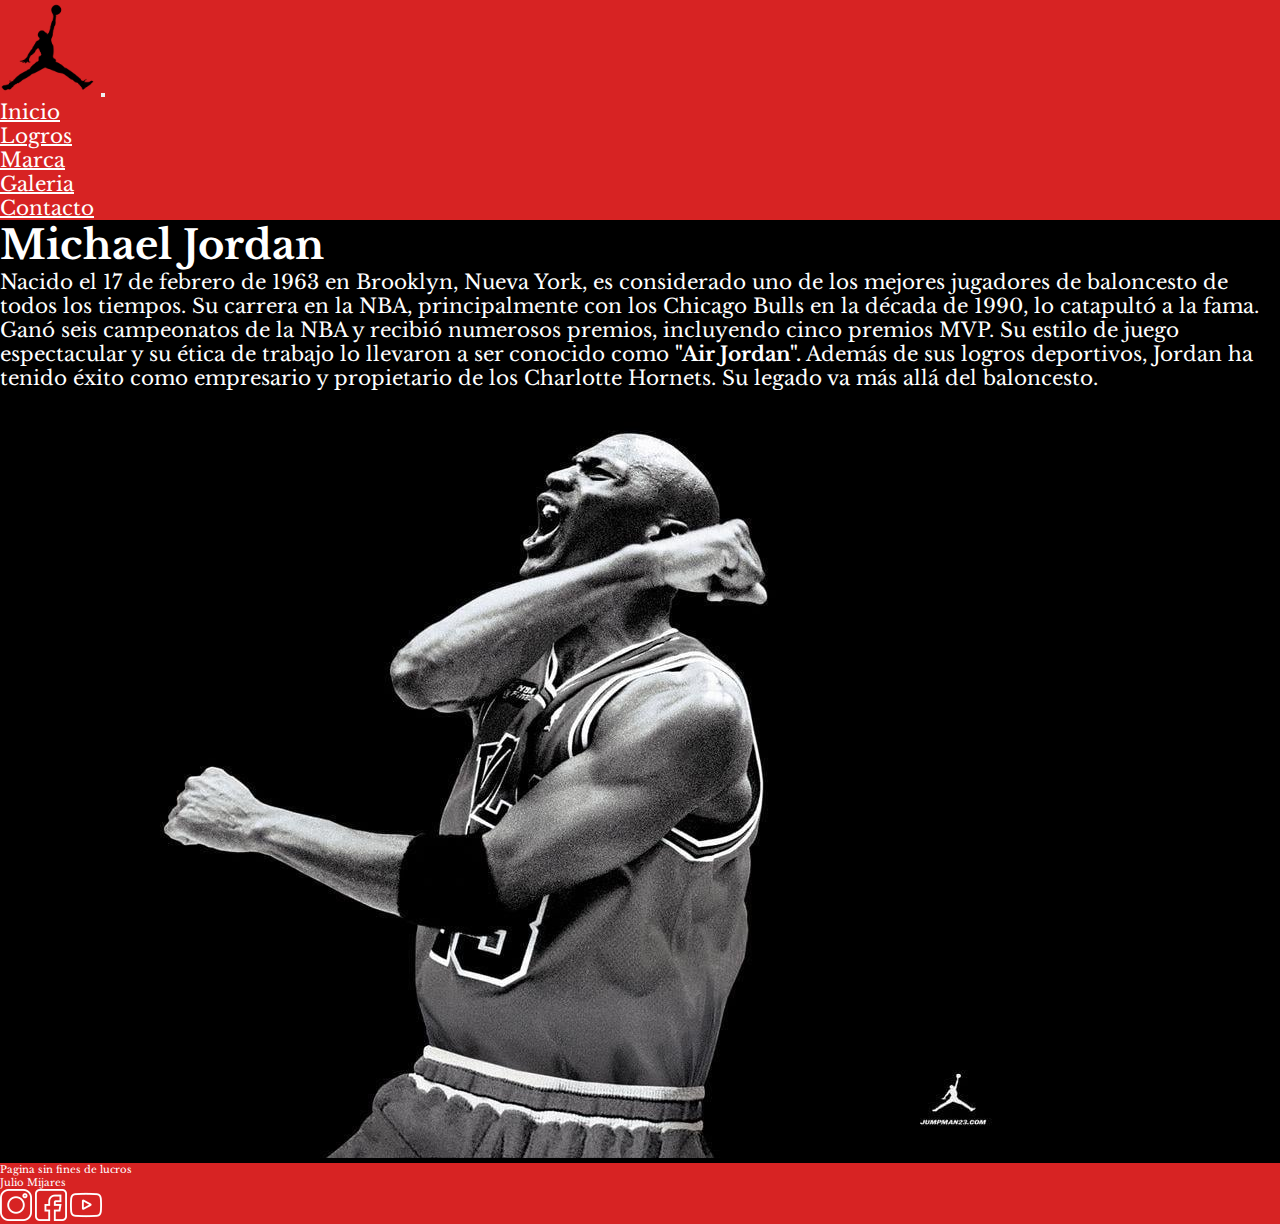
<file: index.html>
<!DOCTYPE html>
<html lang="en">
<head>
    <meta charset="UTF-8">
    <meta name="viewport" content="width=device-width, initial-scale=1.0">
    <meta name="description" content="Sumérgete en el mundo de Michael Jordan: biografía, logros y momentos icónicos.">
    <meta name="keywords" content="michael jordan, air jordan, goat, nba, usa">
    <title>Michael Jordan-Inicio</title>
    <!--boostrap-->
    <link href="https://cdn.jsdelivr.net/npm/bootstrap@5.3.2/dist/css/bootstrap.min.css" rel="stylesheet" integrity="sha384-T3c6CoIi6uLrA9TneNEoa7RxnatzjcDSCmG1MXxSR1GAsXEV/Dwwykc2MPK8M2HN" crossorigin="anonymous">
    <!--Aoscss-->
    <link rel="stylesheet" href="https://unpkg.com/aos@next/dist/aos.css" />
    <!--css-->
    <link rel="stylesheet" href="./css/estilos.css">
</head>
<body>

    <!--nav-->
    <header>
    <nav class="navbar navbar-expand-lg colornav">
        <div class="container-fluid">
          <a class="navbar-brand" href="#"><img class="img-nav" src="./medios/logo.png" alt=""></a>
          <button class="navbar-toggler" type="button" data-bs-toggle="collapse" data-bs-target="#navbarNav" aria-controls="navbarNav" aria-expanded="false" aria-label="Toggle navigation">
            <span class="navbar-toggler-icon"></span>
          </button>
          <div class="collapse navbar-collapse justify-content-end colornav" id="navbarNav">
            <ul class="navbar-nav justify-content-end">
              <li class="nav-item">
                <a class="nav-link" href="#">Inicio</a>
              </li>
              <li class="nav-item">
                <a class="nav-link" href="./pages/logros.html">Logros</a>
              </li>
              <li class="nav-item">
                <a class="nav-link" href="./pages/marca.html">Marca</a>
              </li>
              <li class="nav-item">
                <a class="nav-link" href="./pages/galeria.html">Galeria</a>
              </li>
              <li class="nav-item">
                <a class="nav-link" href="./pages/contacto.html">Contacto</a>
              </li>
            </ul>
          </div>
        </div>
      </nav>
    </header>
      <!--contenido-->
    <main class="fondo_negro">
        <div class="container pt-3 main_style">
            <div class="row mt-5">
                <div class="col-12 col-md-12 col-lg-4 text-left">
                    <h1 class="mt-5 letra-titulos">Michael Jordan</h1>
                    <p>
                        Nacido el 17 de febrero de 1963 en Brooklyn, Nueva York, es
                considerado uno de los mejores jugadores de baloncesto de todos los tiempos. Su
                carrera en la NBA, principalmente con los Chicago Bulls en la década de 1990, lo
                catapultó a la fama. Ganó seis campeonatos de la NBA y recibió numerosos premios, 
                incluyendo cinco premios MVP. Su estilo de juego espectacular y su ética de trabajo lo
                llevaron a ser conocido como <strong>"Air Jordan".</strong> Además de sus logros deportivos, Jordan ha
                tenido éxito como empresario y propietario de los Charlotte Hornets. Su legado va más
                allá del baloncesto.
                    </p>
                </div>
                <div class="col-12 col-md-12 col-lg-8">
                    <img src="./medios/jordan_celebrando.jpg" class="img-fluid" alt="...">
                </div>
            </div>
        </div>
    </main>
    <footer class="footer static-bottom footer-style">
        <div class="container">
            <div class="row p-5">
                <div class="col-12 col-md-8 col-md-8 text-left">
                    <p>Pagina sin fines de lucros</p>
                    <p>Julio Mijares</p>
                </div>
                <div class="col-12 col-md-4 col-lg-4 text-center">
                    <a href="https://www.instagram.com/jumpman23/?hl=es-la"><img src="./medios/instagram (1).png" alt="logo instagram"></a>
                    <a href="https://www.facebook.com/MichaelJordanMemes/photos/"><img src="./medios/facebook.png" alt="logo facebook"></a>
                    <a href="https://www.youtube.com/watch?v=icFgnbntl8g"><img src="./medios/youtube.png" alt="logo youtube"></a>
                </div>
            </div>
        </div>
    </footer>

    <script src="https://cdn.jsdelivr.net/npm/bootstrap@5.3.2/dist/js/bootstrap.bundle.min.js" integrity="sha384-C6RzsynM9kWDrMNeT87bh95OGNyZPhcTNXj1NW7RuBCsyN/o0jlpcV8Qyq46cDfL" crossorigin="anonymous"></script>
    <script src="https://unpkg.com/aos@next/dist/aos.js"></script>
    <script>
      AOS.init();
    </script>
</body>
</html>
</file>
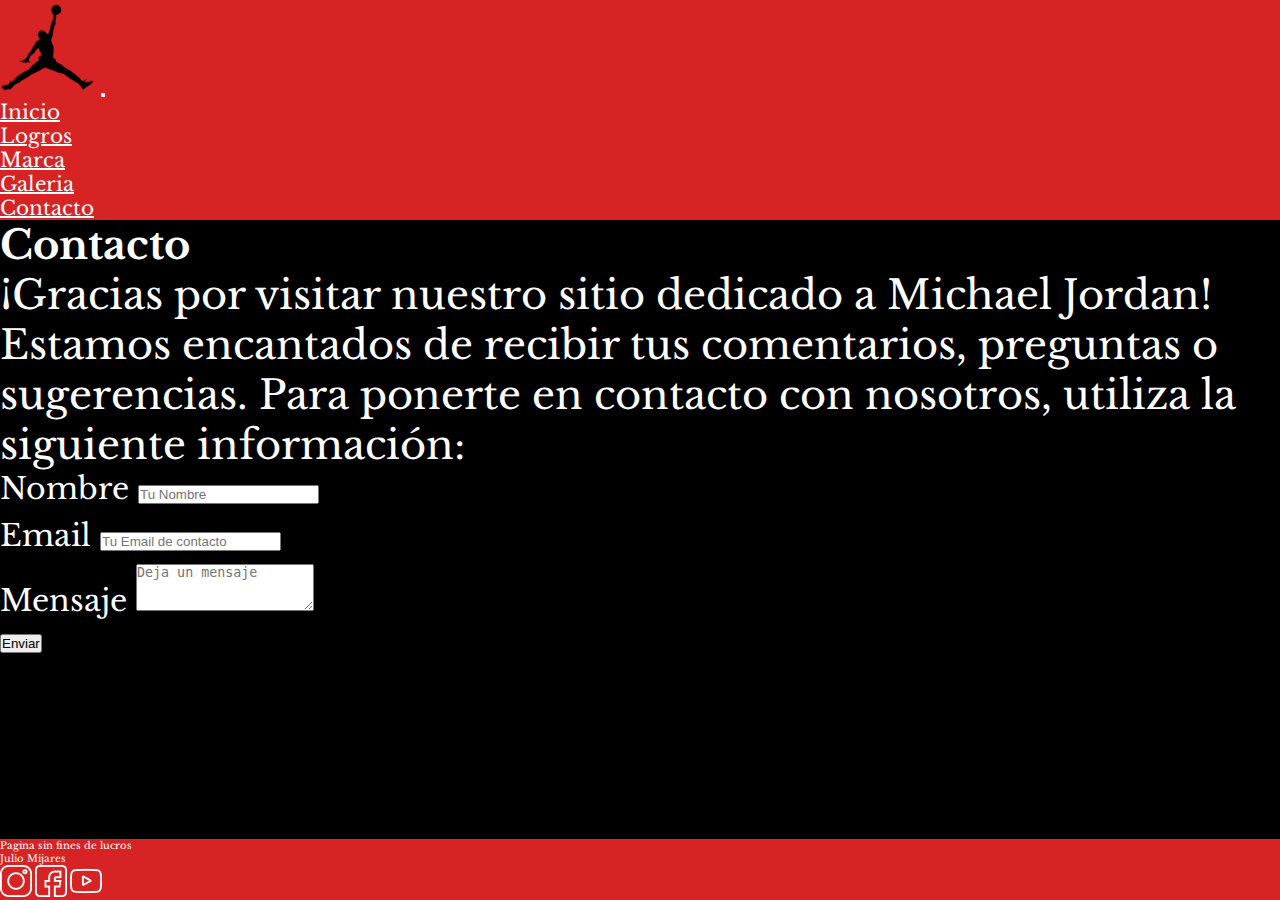
<file: pages/contacto.html>
<!DOCTYPE html>
<html lang="en">
<head>
    <meta charset="UTF-8">
    <meta name="viewport" content="width=device-width, initial-scale=1.0">
    <meta name="description" content="¿Tienes preguntas o comentarios sobre Michael Jordan? ¡Contáctanos hoy mismo!">
    <meta name="keywords" content="michael jordan, air jordan, contactanos, formulario">
    <title>Michael Jordan-Contacto</title>
    <!--boostrap-->
    <link href="https://cdn.jsdelivr.net/npm/bootstrap@5.3.2/dist/css/bootstrap.min.css" rel="stylesheet" integrity="sha384-T3c6CoIi6uLrA9TneNEoa7RxnatzjcDSCmG1MXxSR1GAsXEV/Dwwykc2MPK8M2HN" crossorigin="anonymous">
    <!--Aoscss-->
    <link rel="stylesheet" href="https://unpkg.com/aos@next/dist/aos.css" />
    <!--css-->
    <link rel="stylesheet" href="../css/estilos.css">
</head>
<body>
        <!--nav-->
        <header>
        <nav class="navbar navbar-expand-lg colornav">
            <div class="container-fluid">
              <a class="navbar-brand" href="../index.html"><img class="img-nav" src="../medios/logo.png" alt=""></a>
              <button class="navbar-toggler" type="button" data-bs-toggle="collapse" data-bs-target="#navbarNav" aria-controls="navbarNav" aria-expanded="false" aria-label="Toggle navigation">
                <span class="navbar-toggler-icon"></span>
              </button>
              <div class="collapse navbar-collapse justify-content-end colornav" id="navbarNav">
                <ul class="navbar-nav">
                  <li class="nav-item">
                    <a class="nav-link" href="../index.html">Inicio</a>
                  </li>
                  <li class="nav-item">
                    <a class="nav-link" href="./logros.html">Logros</a>
                  </li>
                  <li class="nav-item">
                    <a class="nav-link" href="./marca.html">Marca</a>
                  </li>
                  <li class="nav-item">
                    <a class="nav-link" href="./galeria.html">Galeria</a>
                  </li>
                  <li class="nav-item">
                    <a class="nav-link" href="#">Contacto</a>
                  </li>
                </ul>
              </div>
            </div>
          </nav>
        </header>

          <!--contenido-->
          <main class="fondo_negro">
            <div class="container pt-3 main_style">
              <div class="row mt-5">
                <div class="col-lg-8 col-md-12 col-sm-8 text-left">
                  <h2 class="mt-5 letra-titulos"><strong>Contacto</strong></h2>
                  <p class="lead">¡Gracias por visitar nuestro sitio dedicado a Michael Jordan! Estamos encantados de
                    recibir tus comentarios, preguntas o sugerencias. Para ponerte en contacto con
                      nosotros, utiliza la siguiente información:</p>
                </div>

                <div class="col-lg-8 col-md-12 col-sm-8">
                  <form action="" method="post" enctype="multipart/form-data"></form>
                  <div class="form-group letras-formularios">
                    <label for="exampleFormControlInput1">Nombre</label>
                    <input type="text" class="form-control" id="exampleFormControlInput1" placeholder="Tu Nombre">
                  </div>

                  <div class="form-group letras-formularios">
                    <label for="exampleInputEmail1">Email</label>
                    <input type="text" class="form-control" id="exampleInputEmail1" aria-describedby="emailHelp" placeholder="Tu Email de contacto">
                  </div>

                  <div class="form-group letras-formularios">
                    <label for="exampleFormControlTextarea1">Mensaje</label>
                    <textarea class="form-control" name="" id="exampleFormControlTextarea1" rows="3" placeholder="Deja un mensaje"></textarea>
                  </div>
                  <button type="submit" class="btn btn-danger">Enviar</button>

                </div>
              </div>
            </div>
          </main>

          <footer class="footer static-bottom footer-style ">
            <div class="container">
                <div class="row p-5">
                    <div class="col-12 col-md-8 col-md-8 text-left">
                        <p>Pagina sin fines de lucros</p>
                        <p>Julio Mijares</p>
                    </div>

                    <div class="col-12 col-md-4 col-lg-4 text-center">
                        <a href="https://www.instagram.com/jumpman23/?hl=es-la"><img src="../medios/instagram (1).png" alt="logo instagram"></a>
                        <a href="https://www.facebook.com/MichaelJordanMemes/photos/"><img src="../medios/facebook.png" alt="logo facebook"></a>
                        <a href="https://www.youtube.com/watch?v=icFgnbntl8g"><img src="../medios/youtube.png" alt="logo youtube"></a>
                    </div>
                </div>
            </div>
          </footer>

    <script src="https://cdn.jsdelivr.net/npm/bootstrap@5.3.2/dist/js/bootstrap.bundle.min.js" integrity="sha384-C6RzsynM9kWDrMNeT87bh95OGNyZPhcTNXj1NW7RuBCsyN/o0jlpcV8Qyq46cDfL" crossorigin="anonymous"></script>
    <script src="https://unpkg.com/aos@next/dist/aos.js"></script>
    <script>
      AOS.init();
    </script>
  </body>
</html>
</file>
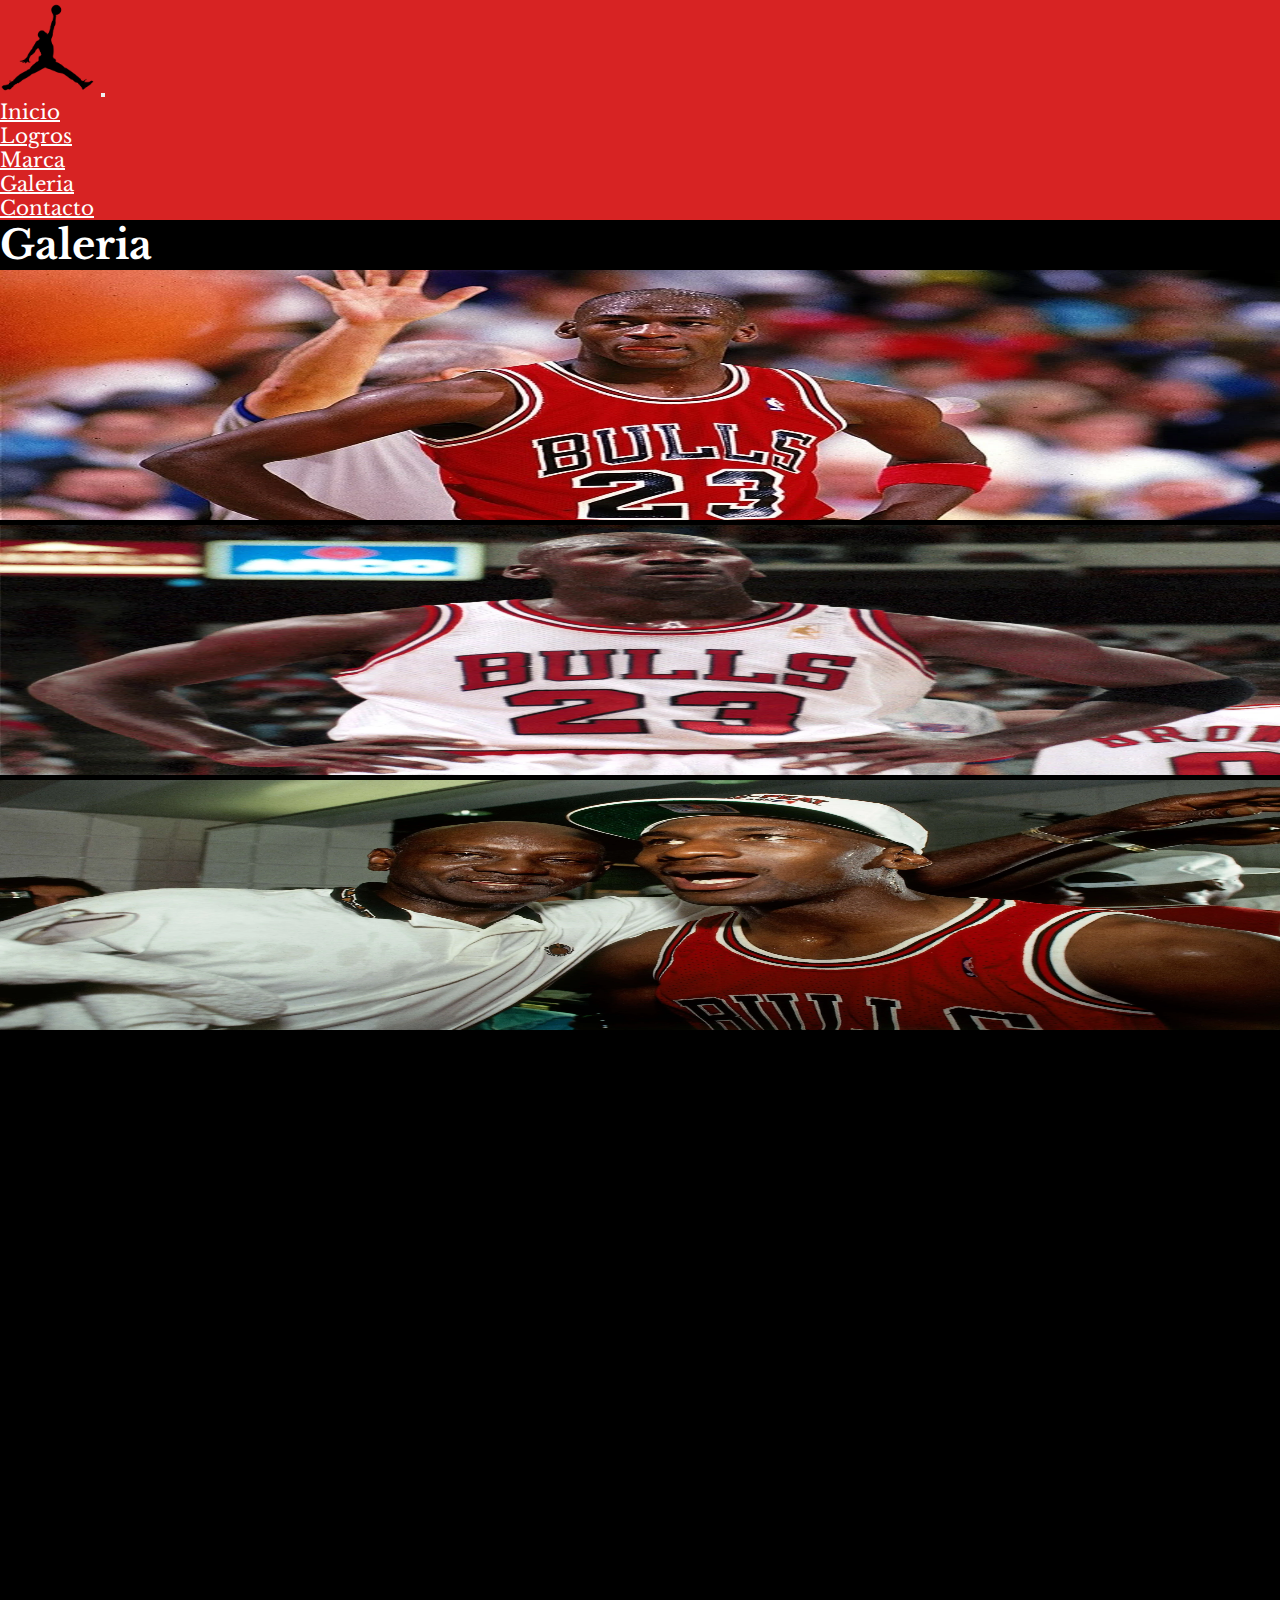
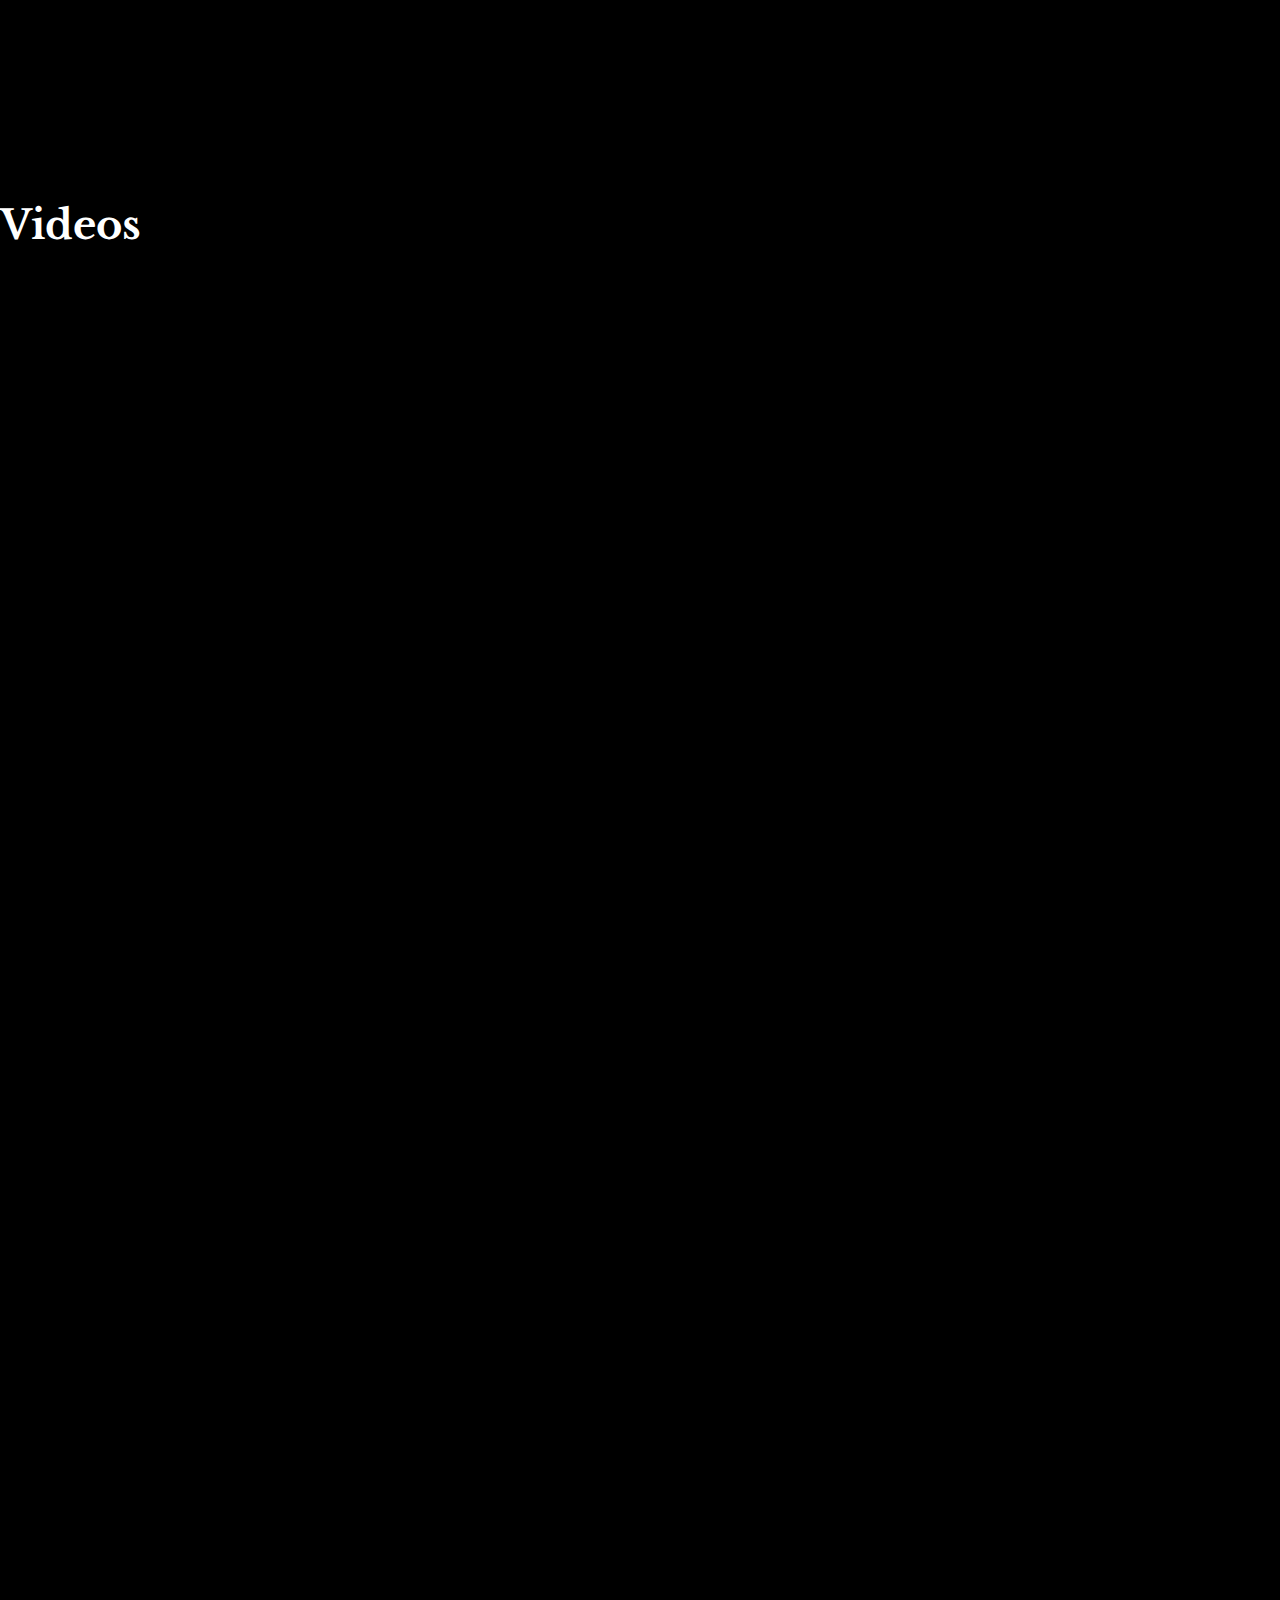
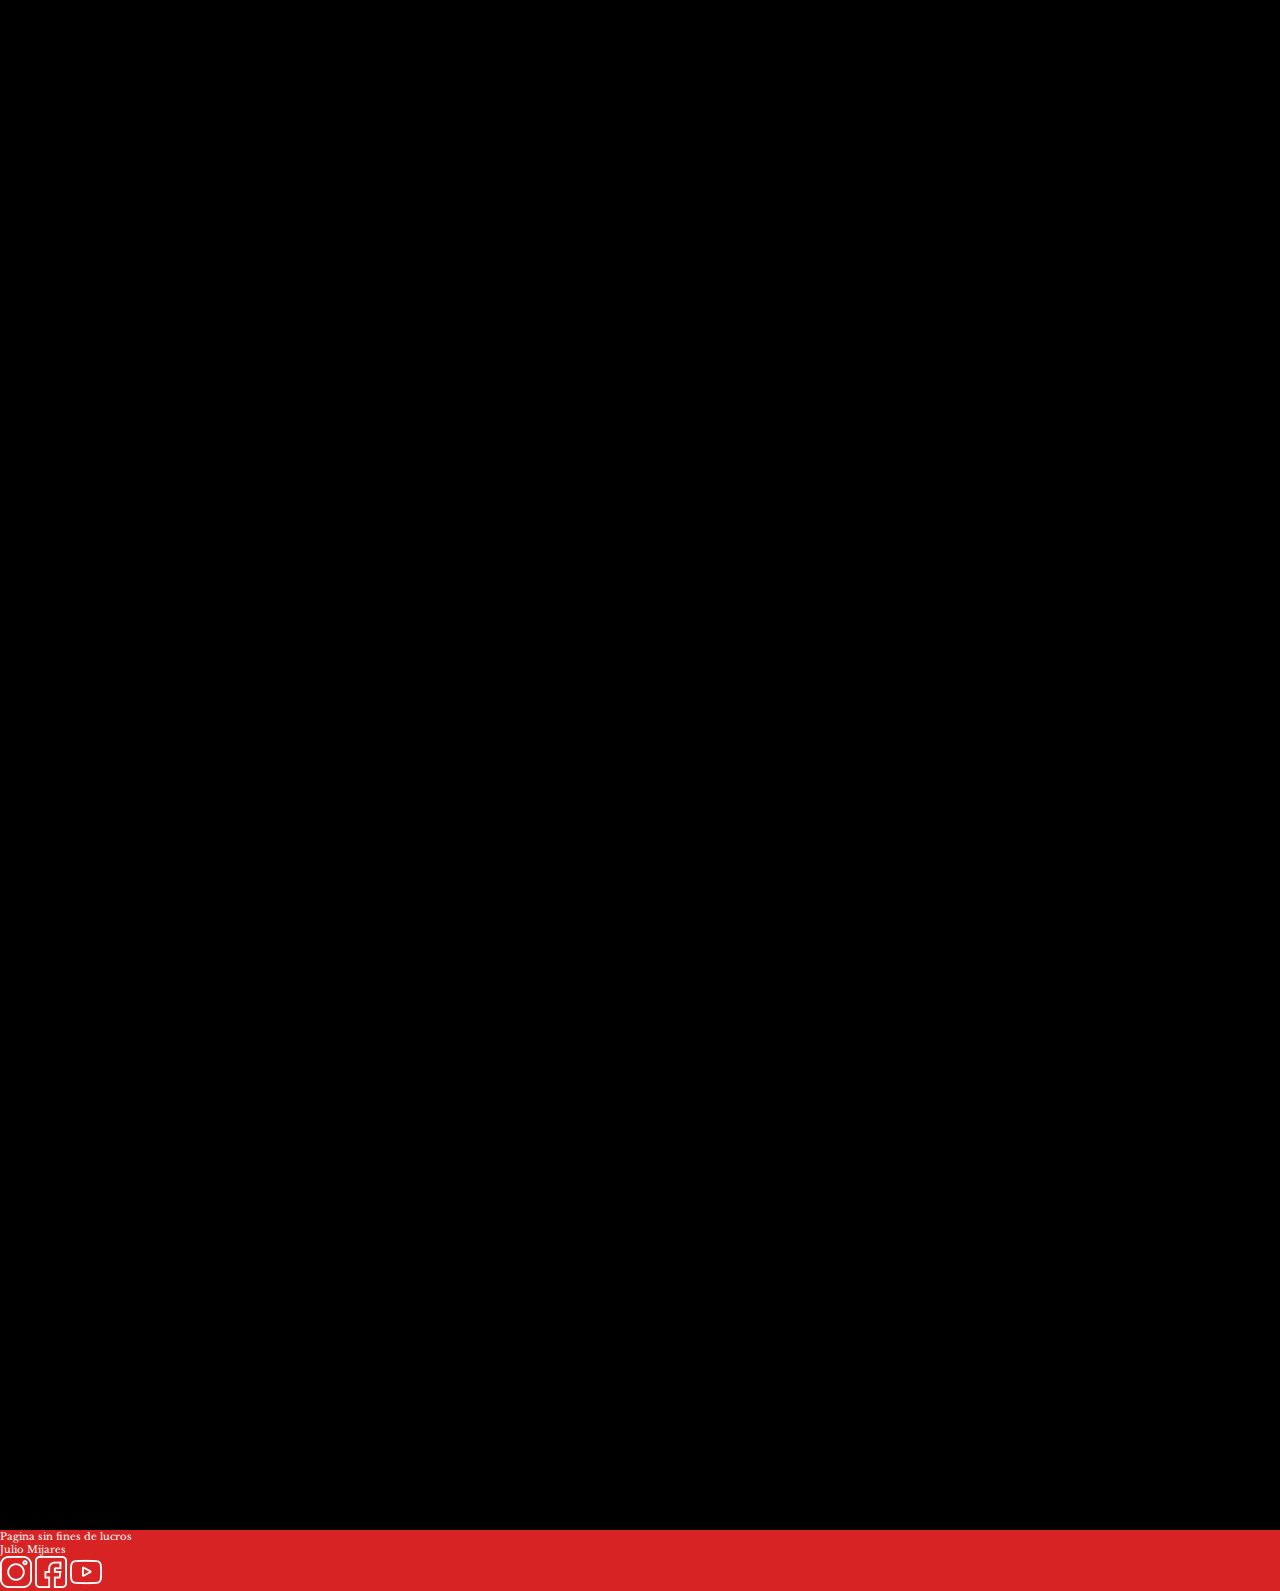
<file: pages/galeria.html>
<!DOCTYPE html>
<html lang="en">
<head>
    <meta charset="UTF-8">
    <meta name="viewport" content="width=device-width, initial-scale=1.0">
    <meta name="description" content="Revive la grandeza de Michael Jordan en nuestra galería de imágenes y videos.">
    <meta name="keywords" content="michael jordan, fotos, videos, imagenes, mejores jugadas, goat">
    <title>Michael Jordan-Galeria</title>
    <!--boostrap-->
    <link href="https://cdn.jsdelivr.net/npm/bootstrap@5.3.2/dist/css/bootstrap.min.css" rel="stylesheet" integrity="sha384-T3c6CoIi6uLrA9TneNEoa7RxnatzjcDSCmG1MXxSR1GAsXEV/Dwwykc2MPK8M2HN" crossorigin="anonymous">
    <!--Aoscss-->
    <link rel="stylesheet" href="https://unpkg.com/aos@next/dist/aos.css" />
    <!--css-->
    <link rel="stylesheet" href="../css/estilos.css">
</head>
<body>
        <!--nav-->
        <header>
        <nav class="navbar navbar-expand-lg colornav">
            <div class="container-fluid">
              <a class="navbar-brand" href="../index.html"><img class="img-nav" src="../medios/logo.png" alt=""></a>
              <button class="navbar-toggler" type="button" data-bs-toggle="collapse" data-bs-target="#navbarNav" aria-controls="navbarNav" aria-expanded="false" aria-label="Toggle navigation">
                <span class="navbar-toggler-icon"></span>
              </button>
              <div class="collapse navbar-collapse justify-content-end colornav" id="navbarNav">
                <ul class="navbar-nav">
                  <li class="nav-item">
                    <a class="nav-link" href="../index.html">Inicio</a>
                  </li>
                  <li class="nav-item">
                    <a class="nav-link" href="./logros.html">Logros</a>
                  </li>
                  <li class="nav-item">
                    <a class="nav-link" href="./marca.html">Marca</a>
                  </li>
                  <li class="nav-item">
                    <a class="nav-link" href="#">Galeria</a>
                  </li>
                  <li class="nav-item">
                    <a class="nav-link" href="./contacto.html">Contacto</a>
                  </li>
                </ul>
              </div>
            </div>
          </nav>
        </header>

          <!--contenido-->
          <main class="fondo_negro">
            <div class="container pt-3 main_style">
              <div class="row mt-5">
                <div class="col-12 col-md-8 col-lg-8 text-left">
                  <h2 class="mt-5 letra-titulos"><strong>Galeria</strong></h2>
                </div>
                <div class="row m-3">
                  <div class="col-lg-4 col-md-4 col-sm-12">
                    <img src="../medios/michael-jordan-1.webp" alt="jordan1" class="img-fluid img-fluid-galeria">
                  </div>
                  <div class="col-lg-4 col-md-4 col-sm-12">
                    <img src="../medios/michael-jordan-through-the-years-14.webp" alt="jordan2" class="img-fluid img-fluid-galeria">
                  </div>
                  <div class="col-lg-4 col-md-4 col-sm-12">
                    <img src="../medios/michael_jordan_7071.webp" alt="jordan3" class="img-fluid img-fluid-galeria">
                  </div>
                </div>

                <div class="row m-3" data-aos="zoom-in-right">
                  <div class="col-lg-4 col-md-4 col-sm-12">
                    <img src="../medios/jordan__1.jpeg" alt="jordan4" class="img-fluid img-fluid-galeria">
                  </div>
                  <div class="col-lg-4 col-md-4 col-sm-12" data-aos="zoom-out">
                    <img src="../medios/jordan__2.jpg" alt="jordan5" class="img-fluid img-fluid-galeria">
                  </div>
                  <div class="col-lg-4 col-md-4 col-sm-12" data-aos="zoom-in-left">
                    <img src="../medios/jordan__3.jpg" alt="jordan6" class="img-fluid img-fluid-galeria">
                  </div>
                </div>
              </div>
            </div>

            <div class="container pt-3 main_style">
              <div class="row mt-1">
                <div class="col-12 col-md-12 col-lg-12 text-left">
                  <h2 class="mt-5 letra-titulos"><strong>Videos</strong></h2>
                </div>
                <div class="row m-3">
                  <div class="col-12 col-md-12 col-xl-6 p-2">
                    <div class="obj_flex">
                      <iframe width="560" height="315" src="https://www.youtube.com/embed/nLMq9DLvDxc?si=ySndkOYV0x_tluhD" title="YouTube video player" frameborder="0" allow="accelerometer; autoplay; clipboard-write; encrypted-media; gyroscope; picture-in-picture; web-share" allowfullscreen></iframe>
                    </div>
                  </div>
                  <div class="col-12 col-md-12 col-xl-6 p-2">
                    <div class="obj_flex">
                      <iframe width="560" height="315" src="https://www.youtube.com/embed/icFgnbntl8g?si=7qRwE9FndpS9EwSw" title="YouTube video player" frameborder="0" allow="accelerometer; autoplay; clipboard-write; encrypted-media; gyroscope; picture-in-picture; web-share" allowfullscreen></iframe>
                    </div>
                  </div>
                </div>

                <div class="row m-3">
                  <div class="col-12 col-md-12 col-xl-6 p-2">
                    <div class="obj_flex">
                      <iframe width="560" height="315" src="https://www.youtube.com/embed/lRvY-aYicIw?si=YeAFhgUjn3l0070C" title="YouTube video player" frameborder="0" allow="accelerometer; autoplay; clipboard-write; encrypted-media; gyroscope; picture-in-picture; web-share" allowfullscreen></iframe>
                    </div>
                  </div>
                  <div class="col-12 col-md-12 col-xl-6 p-2">
                    <div class="obj_flex">
                      <iframe width="560" height="315" src="https://www.youtube.com/embed/T4R9Jc96rtQ?si=Fp2RlFD9kw-AO2J1" title="YouTube video player" frameborder="0" allow="accelerometer; autoplay; clipboard-write; encrypted-media; gyroscope; picture-in-picture; web-share" allowfullscreen></iframe>
                    </div>
                  </div>
                </div>

              </div>

            </div>            
          </main>

          <footer class="footer static-bottom footer-style ">
            <div class="container">
                <div class="row p-5">
                    <div class="col-12 col-md-8 col-md-8 text-left">
                        <p>Pagina sin fines de lucros</p>
                        <p>Julio Mijares</p>
                    </div>
    
                    <div class="col-12 col-md-4 col-lg-4 text-center">
                        <a href="https://www.instagram.com/jumpman23/?hl=es-la"><img src="../medios/instagram (1).png" alt="logo instagram"></a>
                        <a href="https://www.facebook.com/MichaelJordanMemes/photos/"><img src="../medios/facebook.png" alt="logo facebook"></a>
                        <a href="https://www.youtube.com/watch?v=icFgnbntl8g"><img src="../medios/youtube.png" alt="logo youtube"></a>
                    </div>
                </div>
            </div>
        </footer>

    <script src="https://cdn.jsdelivr.net/npm/bootstrap@5.3.2/dist/js/bootstrap.bundle.min.js" integrity="sha384-C6RzsynM9kWDrMNeT87bh95OGNyZPhcTNXj1NW7RuBCsyN/o0jlpcV8Qyq46cDfL" crossorigin="anonymous"></script>
    <script src="https://unpkg.com/aos@next/dist/aos.js"></script>
    <script>
      AOS.init();
    </script>
</body>
</html>
</file>
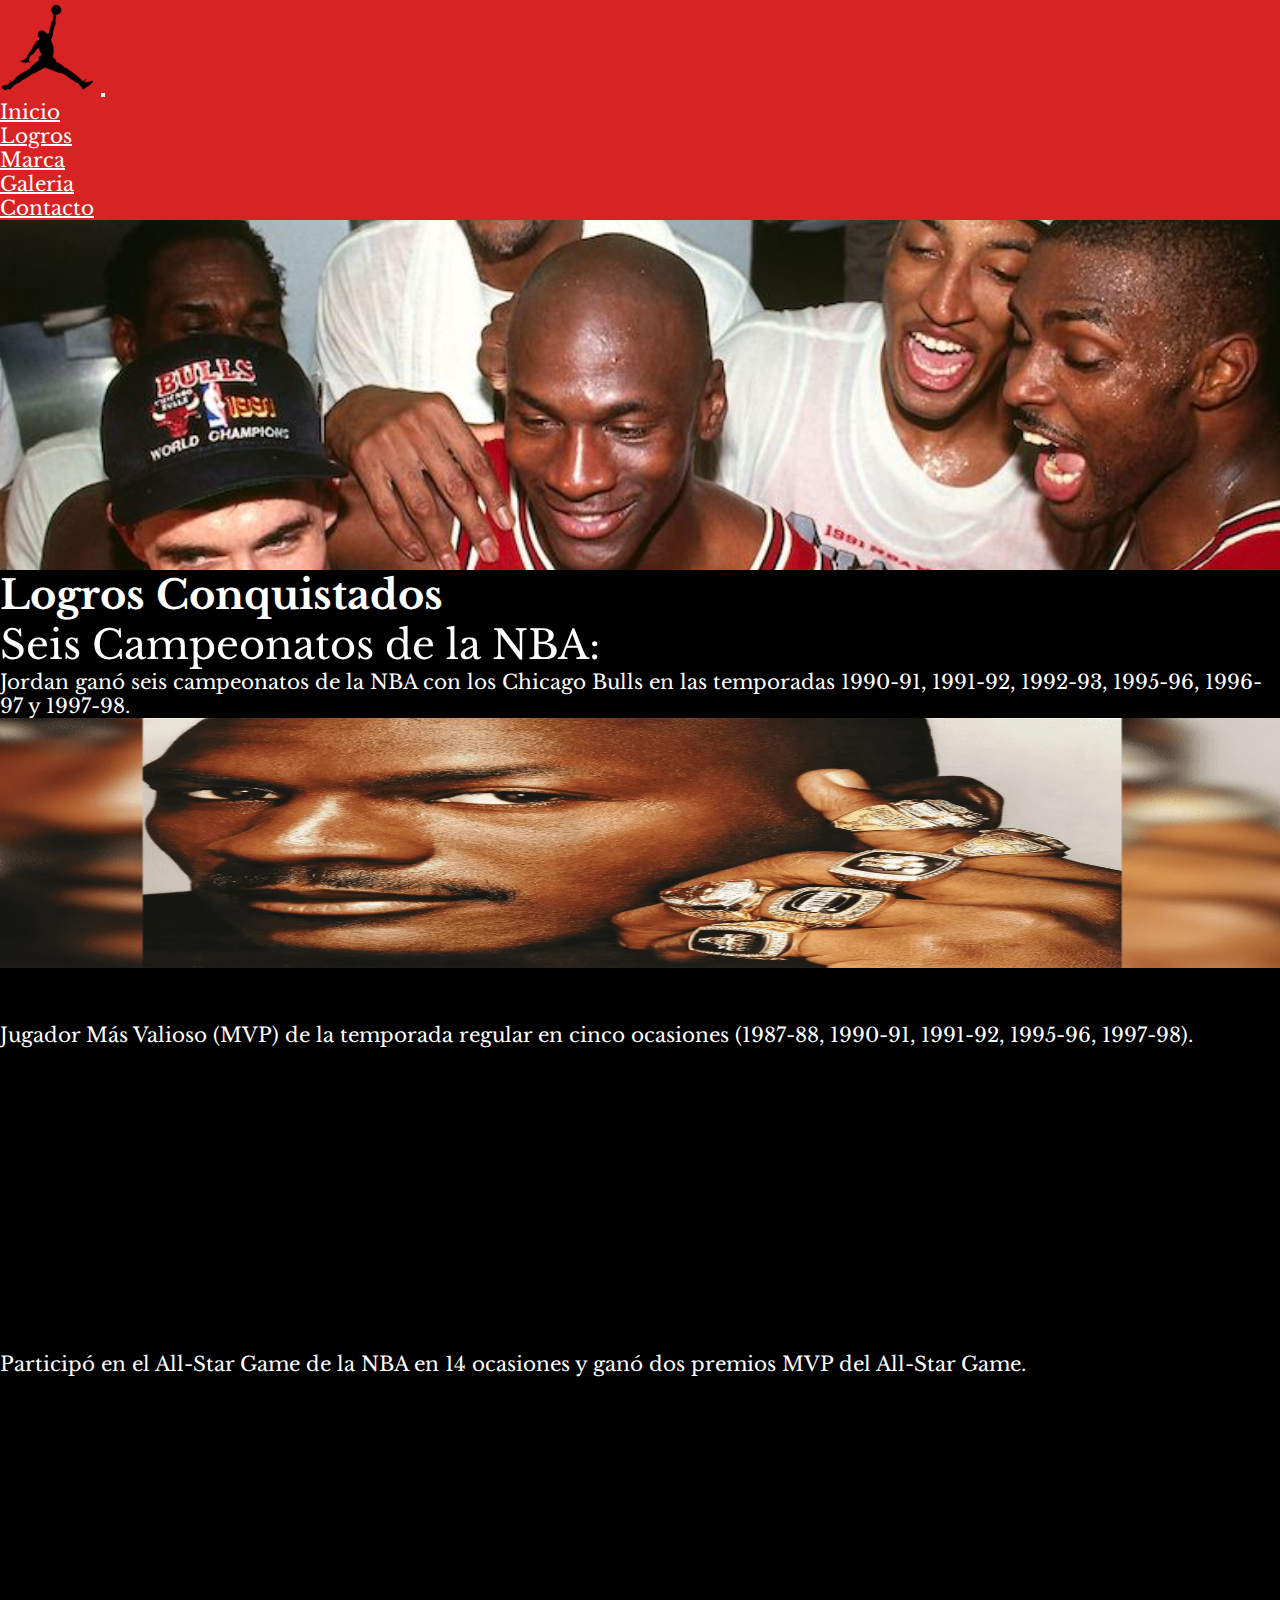
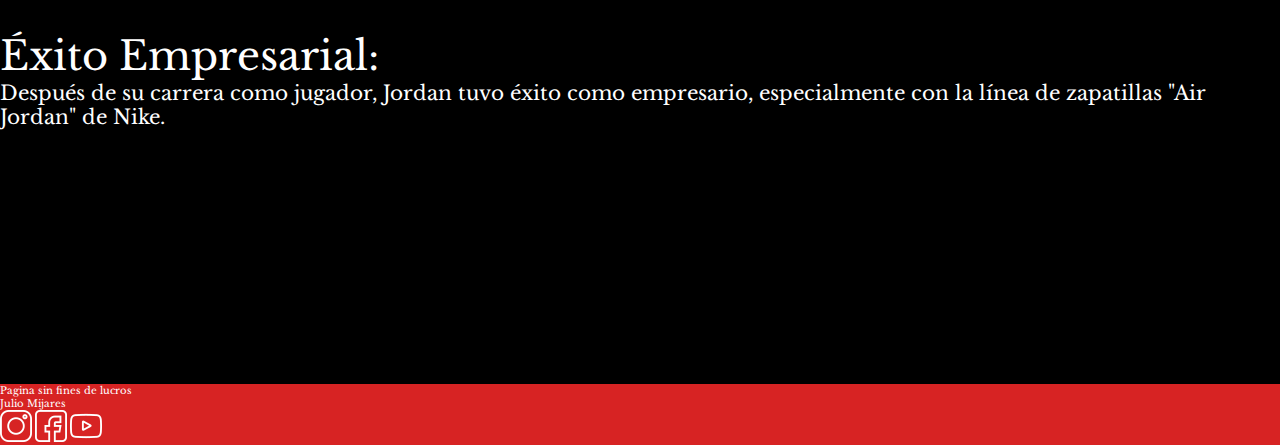
<file: pages/logros.html>
<!DOCTYPE html>
<html lang="en">
<head>
    <meta charset="UTF-8">
    <meta name="viewport" content="width=device-width, initial-scale=1.0">
    <meta name="description" content="Descubre los inigualables logros deportivos de Michael Jordan: récords, títulos y reconocimientos.">
    <meta name="keywords" content="michael jordan, air jordan, nba, anillos, mvp, goat">
    <title>Michael Jordan-Logros</title>
    <!--boostrap-->
    <link href="https://cdn.jsdelivr.net/npm/bootstrap@5.3.2/dist/css/bootstrap.min.css" rel="stylesheet" integrity="sha384-T3c6CoIi6uLrA9TneNEoa7RxnatzjcDSCmG1MXxSR1GAsXEV/Dwwykc2MPK8M2HN" crossorigin="anonymous">
    <!--Aoscss-->
    <link rel="stylesheet" href="https://unpkg.com/aos@next/dist/aos.css" />
    <!--css-->
    <link rel="stylesheet" href="../css/estilos.css">
</head>
<body>
        <!--nav-->
        <header>
        <nav class="navbar navbar-expand-lg colornav">
            <div class="container-fluid">
              <a class="navbar-brand" href="../index.html"><img class="img-nav" src="../medios/logo.png" alt=""></a>
              <button class="navbar-toggler" type="button" data-bs-toggle="collapse" data-bs-target="#navbarNav" aria-controls="navbarNav" aria-expanded="false" aria-label="Toggle navigation">
                <span class="navbar-toggler-icon"></span>
              </button>
              <div class="collapse navbar-collapse justify-content-end colornav" id="navbarNav">
                <ul class="navbar-nav">
                  <li class="nav-item">
                    <a class="nav-link" href="../index.html">Inicio</a>
                  </li>
                  <li class="nav-item">
                    <a class="nav-link" href="#">Logros</a>
                  </li>
                  <li class="nav-item">
                    <a class="nav-link" href="./marca.html">Marca</a>
                  </li>
                  <li class="nav-item">
                    <a class="nav-link" href="./galeria.html">Galeria</a>
                  </li>
                  <li class="nav-item">
                    <a class="nav-link" href="./contacto.html">Contacto</a>
                  </li>
                </ul>
              </div>
            </div>
          </nav>
        </header>

        <!--contenido-->
            <main class="fondo_negro">
              <div class="container pt-3 text-center">
                <div class="banner mt-5"></div>
              </div>
              <div class="container pt-3 main_style">
                <div class="row mt-5">
                  <div class="text-center">
                    <h2 class="mt-5 letra-titulos"><strong>Logros Conquistados</strong></h2>
                  </div>
              </div>
              <div class="container text-center">
                <div class="row">
                  <div class="col letra-titulos" data-aos="fade-right">
                    <p>Seis Campeonatos de la NBA:</p>
                  </div>
                  <div class="col">
                    <p>Jordan ganó seis campeonatos de la NBA con los Chicago Bulls en las temporadas 1990-91, 1991-92, 1992-93, 1995-96, 1996-97 y 1997-98.</p>
                  </div>
                  <div class="col-md-4 col-sm-12" data-aos="zoom-in-left">
                    <img src="../medios/jordan-anillo.webp" alt="anillo" class="img-fluid img-fluid-galeria">
                  </div>
                </div>
                <div class="container text-center">
                  <div class="row">
                    <div class="col letra-titulos" data-aos="fade-right">
                      <p>Cinco Premios MVP de la Temporada Regular:</p>
                    </div>
                    <div class="col">
                      <p>Jugador Más Valioso (MVP) de la temporada regular en cinco ocasiones (1987-88, 1990-91, 1991-92, 1995-96, 1997-98).</p>
                    </div>
                    <div class="col-md-4 col-sm-12" data-aos="zoom-in-left">
                      <img src="../medios/jorda-mvp-nuevo.jpg" alt="mas Valioso" class="img-fluid img-fluid-galeria">
                    </div>
                  </div>
                </div>
                <div class="container text-center">
                  <div class="row">
                    <div class="col letra-titulos" data-aos="fade-right">
                      <p>14 Selecciones al All-Star Game:</p>
                    </div>
                    <div class="col">
                      <p>Participó en el All-Star Game de la NBA en 14 ocasiones y ganó dos premios MVP del All-Star Game.</p>
                    </div>
                    <div class="col-md-4 col-sm-12" data-aos="zoom-in-left">
                      <img src="../medios/jordan-estados-unidos.jpg" alt="jordanAllStar" class="img-fluid img-fluid-galeria">
                    </div>
                  </div>
                </div>
                <div class="container text-center">
                  <div class="row">
                    <div class="col letra-titulos data-aos="fade-right">
                      <p>Éxito Empresarial:</p>
                    </div>
                    <div class="col">
                      <p>Después de su carrera como jugador, Jordan tuvo éxito como empresario, especialmente con la línea de zapatillas "Air Jordan" de Nike.</p>
                    </div>
                    <div class="col-md-4 col-sm-12" data-aos="zoom-in-left">
                      <img src="../medios/jordan-empresarios-logros.jpg" alt="jordan.empresario" class="img-fluid img-fluid-galeria">
                    </div>
                  </div>
                </div>
              </div>
            </main>
            

          <footer class="footer static-bottom footer-style ">
            <div class="container">
                <div class="row p-5">
                    <div class="col-12 col-md-8 col-md-8 text-left">
                        <p>Pagina sin fines de lucros</p>
                        <p>Julio Mijares</p>
                    </div>

                    <div class="col-12 col-md-4 col-lg-4 text-center">
                        <a href="https://www.instagram.com/jumpman23/?hl=es-la"><img src="../medios/instagram (1).png" alt="logo instagram"></a>
                        <a href="https://www.facebook.com/MichaelJordanMemes/photos/"><img src="../medios/facebook.png" alt="logo facebook"></a>
                        <a href="https://www.youtube.com/watch?v=icFgnbntl8g"><img src="../medios/youtube.png" alt="logo youtube"></a>
                    </div>
                </div>
            </div>
          </footer>

    <script src="https://cdn.jsdelivr.net/npm/bootstrap@5.3.2/dist/js/bootstrap.bundle.min.js" integrity="sha384-C6RzsynM9kWDrMNeT87bh95OGNyZPhcTNXj1NW7RuBCsyN/o0jlpcV8Qyq46cDfL" crossorigin="anonymous"></script>
    <script src="https://unpkg.com/aos@next/dist/aos.js"></script>
    <script>
      AOS.init();
    </script>
</body>
</html>
</file>
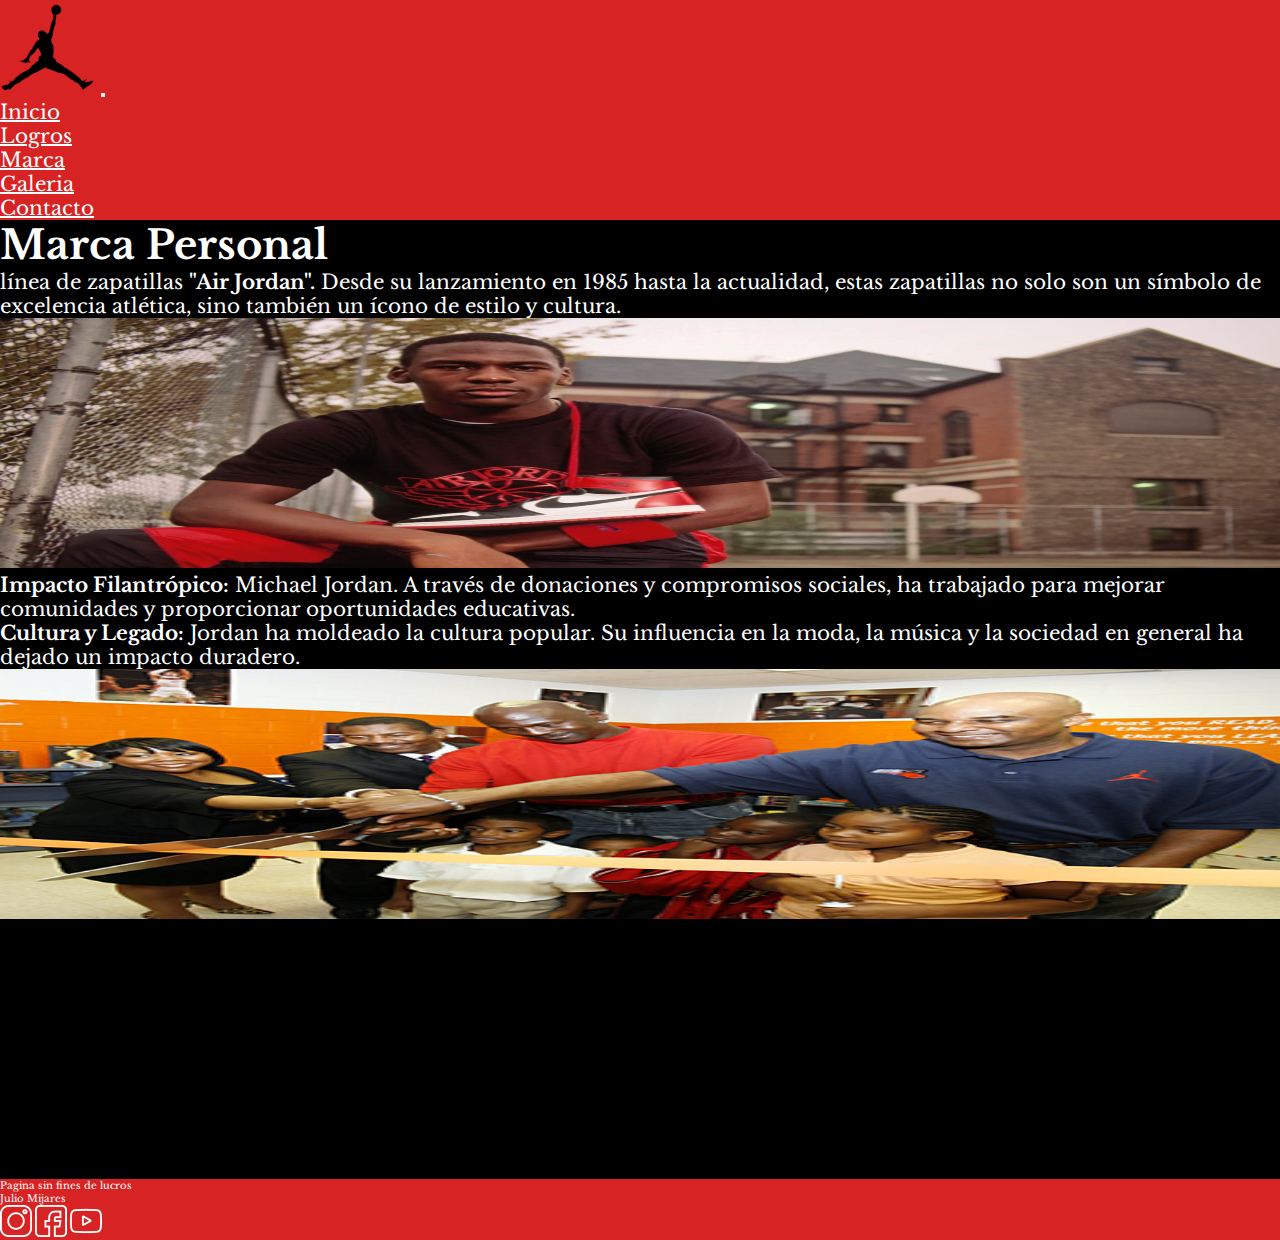
<file: pages/marca.html>
<!DOCTYPE html>
<html lang="en">
<head>
    <meta charset="UTF-8">
    <meta name="viewport" content="width=device-width, initial-scale=1.0">
    <meta name="description" content="Descubre la marca de Michael Jordan: estilo, innovación y legado.">
    <meta name="keywords" content="air jordan, zapatillas, retro5, retro4, air force one">
    <title>Michael Jordan-Marca</title>
    <!--boostrap-->
    <link href="https://cdn.jsdelivr.net/npm/bootstrap@5.3.2/dist/css/bootstrap.min.css" rel="stylesheet" integrity="sha384-T3c6CoIi6uLrA9TneNEoa7RxnatzjcDSCmG1MXxSR1GAsXEV/Dwwykc2MPK8M2HN" crossorigin="anonymous">
    <!--Aoscss-->
    <link rel="stylesheet" href="https://unpkg.com/aos@next/dist/aos.css" />
    <!--css-->
    <link rel="stylesheet" href="../css/estilos.css">
</head>
<body>
        <!--nav-->
        <header>
        <nav class="navbar navbar-expand-lg colornav">
            <div class="container-fluid">
              <a class="navbar-brand" href="../index.html"><img class="img-nav" src="../medios/logo.png" alt=""></a>
              <button class="navbar-toggler" type="button" data-bs-toggle="collapse" data-bs-target="#navbarNav" aria-controls="navbarNav" aria-expanded="false" aria-label="Toggle navigation">
                <span class="navbar-toggler-icon"></span>
              </button>
              <div class="collapse navbar-collapse justify-content-end colornav" id="navbarNav">
                <ul class="navbar-nav">
                  <li class="nav-item">
                    <a class="nav-link" href="../index.html">Inicio</a>
                  </li>
                  <li class="nav-item">
                    <a class="nav-link" href="./logros.html">Logros</a>
                  </li>
                  <li class="nav-item">
                    <a class="nav-link" href="#">Marca</a>
                  </li>
                  <li class="nav-item">
                    <a class="nav-link" href="./galeria.html">Galeria</a>
                  </li>
                  <li class="nav-item">
                    <a class="nav-link" href="./contacto.html">Contacto</a>
                  </li>
                </ul>
              </div>
            </div>
          </nav>
        </header>

        <!--contenido-->
          <main class="fondo_negro">
            <div class="container pt-3 main_style">
              <div class="row mt-5">
                <div class="text-left">
                  <h2 class="mt-5 letra-titulos"><strong>Marca Personal</strong></h2>
                </div>
            
            </div>
            <div class="container text-center">
              <div class="row">
                <div class="col-lg-4-md-8 text-center "><p>línea de zapatillas <strong>"Air Jordan".</strong>  Desde su lanzamiento en 1985 hasta la actualidad, estas zapatillas no solo son un símbolo de excelencia atlética, sino también un ícono de estilo y cultura.</p></div>
                <div class="col-lg-8 col-md-12"><img src="../medios/jordan-marca1.jpg" class="img-fluid-marca" alt="marca"></div>
              </div>
            
              <!-- Columns start at 50% wide on mobile and bump up to 33.3% wide on desktop -->
              <div class="row">
                <div class="col-lg-6 col-md-6"><p><strong>Impacto Filantrópico:</strong> Michael Jordan. A través de donaciones y compromisos sociales, ha trabajado para mejorar comunidades y proporcionar oportunidades educativas.</p></div>
                <div class="col-lg-6 col-md-6"><p><strong>Cultura y Legado:</strong> Jordan ha moldeado la cultura popular. Su influencia en la moda, la música y la sociedad en general ha dejado un impacto duradero.</p></div>
              </div>
            
              <!-- Columns are always 50% wide, on mobile and desktop -->
              <div class="row">
                <div class="col-6" data-aos="fade-right"><img src="../medios/jorda-marca2.jpg" class="img-fluid-marca" alt="marca2"></div>
                <div class="col-6" data-aos="fade-left"><img src="../medios/jordan-marca3.jpg" class="img-fluid-marca" alt="marca3"></div>
              </div>
            </div>
          </main>

          <footer class="footer static-bottom footer-style ">
            <div class="container">
                <div class="row p-5">
                    <div class="col-12 col-md-8 col-md-8 text-left">
                        <p>Pagina sin fines de lucros</p>
                        <p>Julio Mijares</p>
                    </div>
    
                    <div class="col-12 col-md-4 col-lg-4 text-center">
                        <a href="https://www.instagram.com/jumpman23/?hl=es-la"><img src="../medios/instagram (1).png" alt="logo instagram"></a>
                        <a href="https://www.facebook.com/MichaelJordanMemes/photos/"><img src="../medios/facebook.png" alt="logo facebook"></a>
                        <a href="https://www.youtube.com/watch?v=icFgnbntl8g"><img src="../medios/youtube.png" alt="logo youtube"></a>
                    </div>
                </div>
            </div>
        </footer>

    <script src="https://cdn.jsdelivr.net/npm/bootstrap@5.3.2/dist/js/bootstrap.bundle.min.js" integrity="sha384-C6RzsynM9kWDrMNeT87bh95OGNyZPhcTNXj1NW7RuBCsyN/o0jlpcV8Qyq46cDfL" crossorigin="anonymous"></script>
    <script src="https://unpkg.com/aos@next/dist/aos.js"></script>
    <script>
      AOS.init();
    </script>
</body>
</html>
</file>
<file: css/estilos.css>
@import url("https://fonts.googleapis.com/css2?family=Libre+Baskerville:ital@1&family=Rethink+Sans:ital,wght@1,500&display=swap");
* {
  margin: 0%;
  padding: 0%;
}

html {
  font-family: "Libre Baskerville", serif;
  font-size: 62.5%;
}

body {
  display: grid;
  min-height: 100vh;
  grid-template-rows: auto 1fr auto;
}

header style {
  font-size: 20px;
}

.colornav {
  background-color: #D72323;
  font-size: 2rem;
  position: sticky;
  top: 0%;
  width: 100%;
  height: auto;
}
.colornav .colornav a {
  color: white;
}
.colornav .img-nav {
  width: 95px;
}

.footer-style {
  background-color: #D72323;
  color: white;
  font-size: 10px;
}

.fondo_negro {
  background-color: black;
}
.fondo_negro .main_style {
  color: white;
  font-size: 20px;
}
.fondo_negro .main_style .letra-titulos {
  font-size: 4rem;
}
.fondo_negro .main_style .lead {
  font-size: 4rem;
  font-weight: 300;
}
.fondo_negro .main_style .letras-formularios {
  font-size: 3rem;
}
.fondo_negro .main_style .img-fluid {
  max-width: 100%;
  height: auto;
}
.fondo_negro .main_style .img-fluid-marca {
  width: 100%;
  height: 250px;
}
.fondo_negro .main_style .img-fluid-galeria {
  width: 100%;
  height: 250px;
}
.fondo_negro .main_style .obj_flex {
  width: 100%;
  height: 0;
  padding-top: 56.25%;
  position: relative;
}
.fondo_negro .main_style .obj_flex iframe {
  position: absolute;
  top: 0;
  left: 0;
  bottom: 0;
  right: 0;
  width: 100%;
  height: 100%;
}
.fondo_negro .main_style .form-group {
  margin-bottom: 1rem;
}

.banner {
  background-image: url(../medios/michael-jordan.banner.jpg);
  height: 350px;
  background-attachment: fixed;
  background-position: center;
  background-repeat: no-repeat;
  background-size: cover;
}

/*# sourceMappingURL=estilos.css.map */
</file>
